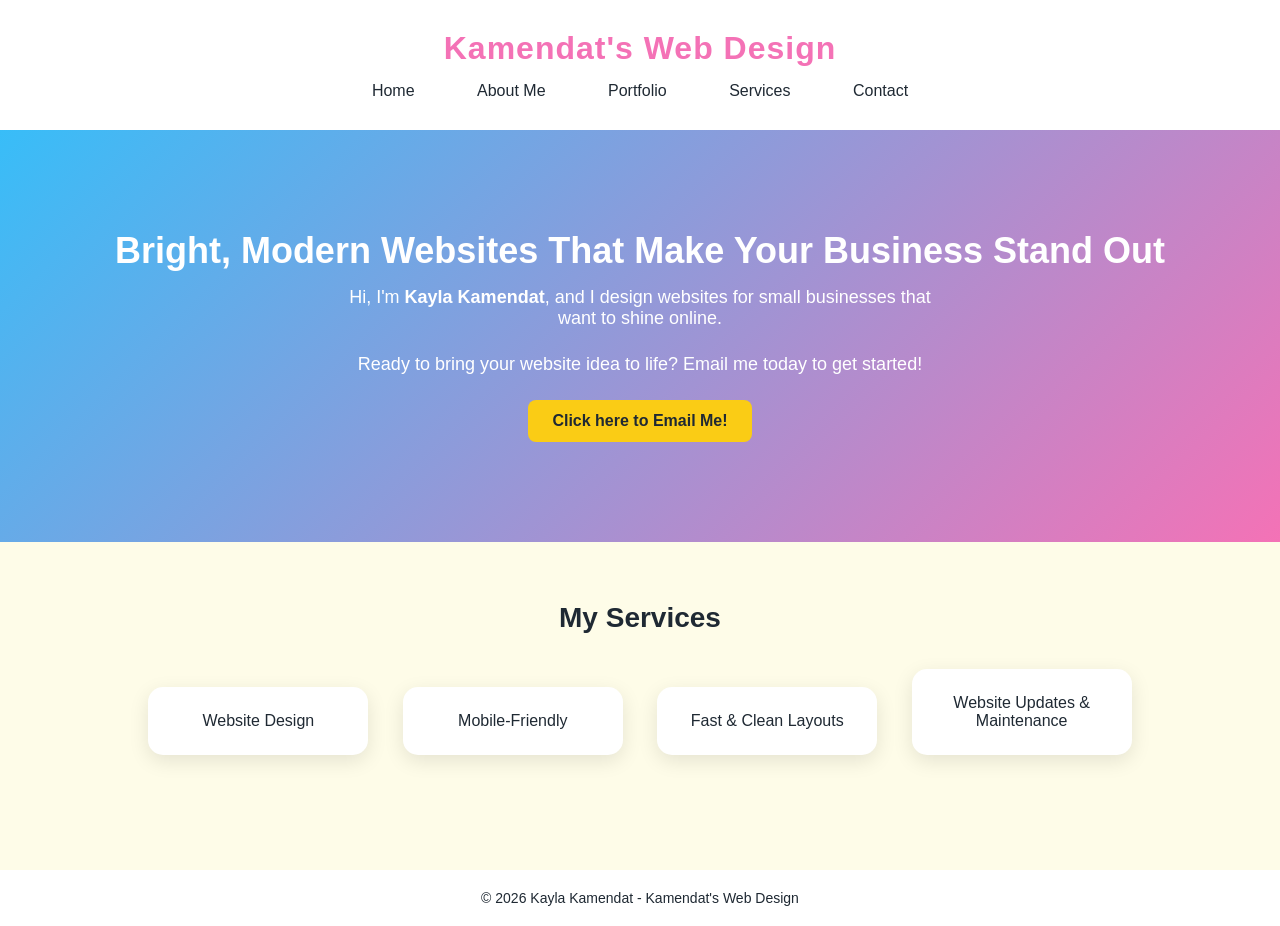
<file: index.html>
<!DOCTYPE html>
<html lang="en">
    <head>
        <meta charset="UTF-8">
        <title>Kamendat's Web Design</title>
        <link rel="stylesheet" href="style.css">
    </head>
    <body>

    <header>
        <h1>Kamendat's Web Design</h1>
        <nav>
            <a href="index.html">Home</a>
            <a href="About Me.html">About Me</a>
            <a href="portfolio.html">Portfolio</a>
            <a href="service.html">Services</a>
            <a href="contact.html">Contact</a>
        </nav>
    </header>

    <section class="hero">
        <h2>Bright, Modern Websites That Make Your Business Stand Out</h2>
        
        <p>Hi, I'm <strong>Kayla Kamendat</strong>, and I design websites for small businesses that want to shine online.</p>

         <p class="email-cta">
        Ready to bring your website idea to life? Email me today to get started!
    </p>

        <a href="mailto:krkamendat@gmail.com?subject=Website Inquiry" class="hero-button">
    Click here to Email Me! 
</a>
        
    </section>

    <section class="services">
        <h2>My Services</h2>
        <div class="card">Website Design</div>
        <div class="card">Mobile-Friendly</div>
        <div class="card">Fast & Clean Layouts </div>
        <div class="card">Website Updates & Maintenance</div>
    </section>

    <footer>
        <p>© 2026 Kayla Kamendat - Kamendat's Web Design</p>
    </footer>

</body>
</html>
</file>
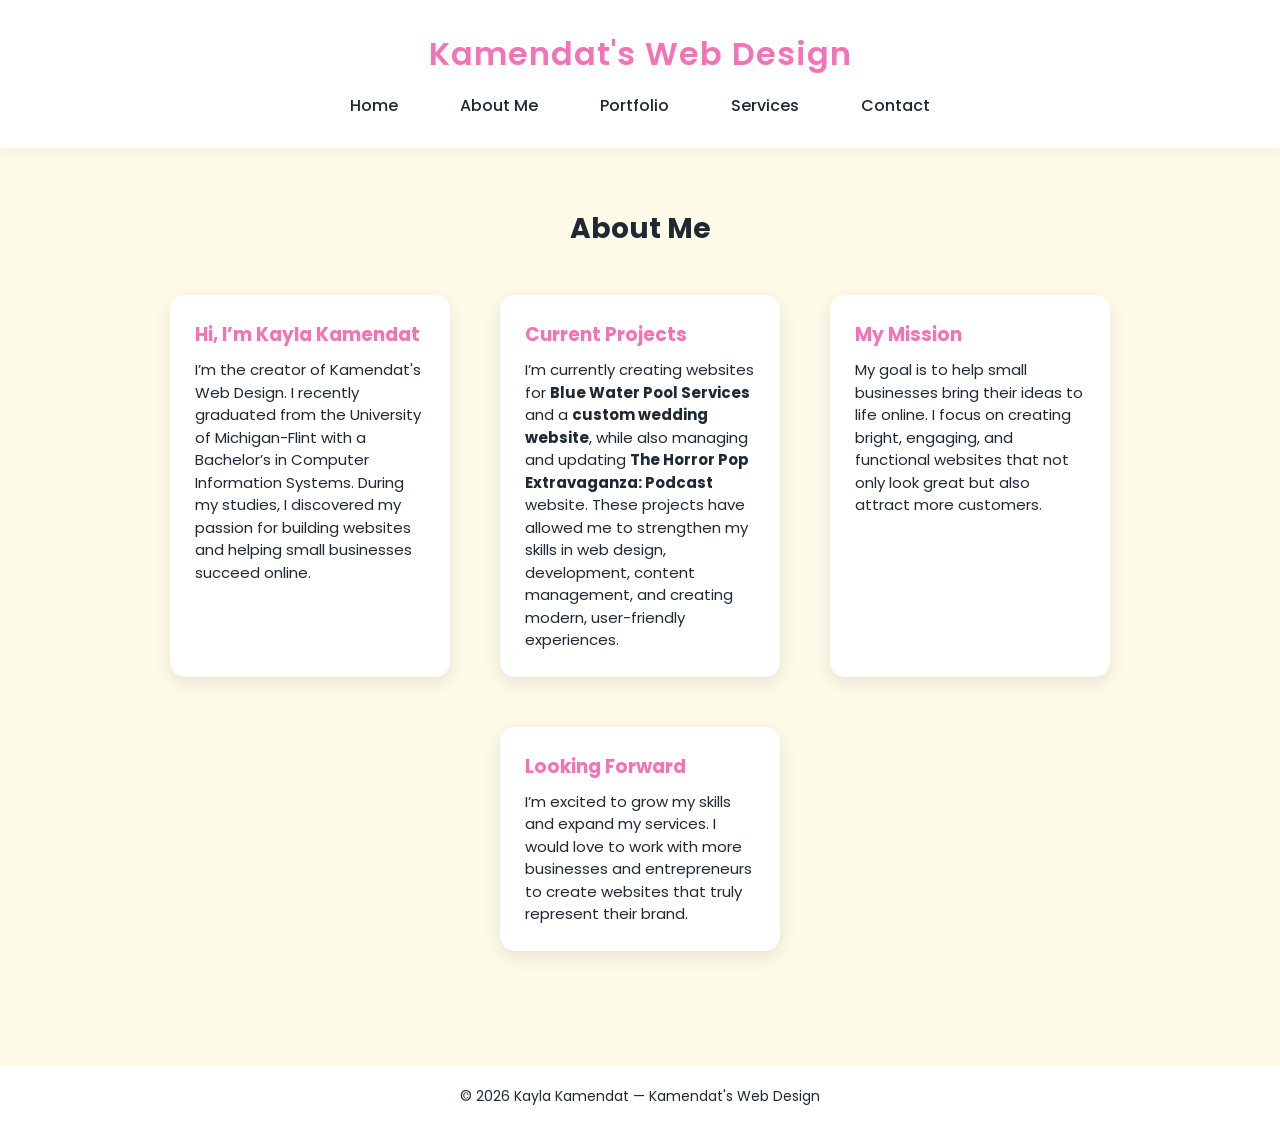
<file: About Me.html>
<!DOCTYPE html>
<html lang="en">
<head>
    <meta charset="UTF-8">
    <title>About Me - Kamendat's Web Design</title>
    <link href="https://fonts.googleapis.com/css2?family=Poppins:wght@400;600&display=swap" rel="stylesheet">
    <link rel="stylesheet" href="style.css">
</head>
<body>

<header>
    <h1><span>Kamendat's</span> Web Design</h1>
    <nav>
        <a href="index.html">Home</a>
        <a href="About Me.html">About Me</a>
        <a href="portfolio.html">Portfolio</a>
        <a href="service.html">Services</a>
        <a href="contact.html">Contact</a>
    </nav>
</header>

<section class="about">
    <h2>About Me</h2>

    <div class="about-cards">

        <div class="card">
            <h3>Hi, I’m Kayla Kamendat</h3>
            <p>
                I’m the creator of <span>Kamendat's Web Design</span>. I recently graduated from 
                the University of Michigan-Flint with a Bachelor’s in Computer Information Systems. 
                During my studies, I discovered my passion for building websites and helping small businesses succeed online.
            </p>
        </div>

        <div class="card">
            <h3>Current Projects</h3>
            <p>
                I’m currently creating websites for <strong>Blue Water Pool Services</strong> and a 
                <strong>custom wedding website</strong>, while also managing and updating <strong>The Horror Pop Extravaganza: Podcast</strong> 
                website. These projects have allowed me to strengthen my skills in web design, development, content management, 
                and creating modern, user-friendly experiences.
            </p>
        </div>

        <div class="card">
            <h3>My Mission</h3>
            <p>
                My goal is to help small businesses bring their ideas to life online. I focus on creating bright, engaging, 
                and functional websites that not only look great but also attract more customers.
            </p>
        </div>

        <div class="card">
            <h3>Looking Forward</h3>
            <p>
                I’m excited to grow my skills and expand my services. I would love to work with more businesses and entrepreneurs 
                to create websites that truly represent their brand.
            </p>
        </div>

    </div>
</section>

<footer>
    <p>© 2026 Kayla Kamendat — Kamendat's Web Design</p>
</footer>

</body>
</html>
</file>
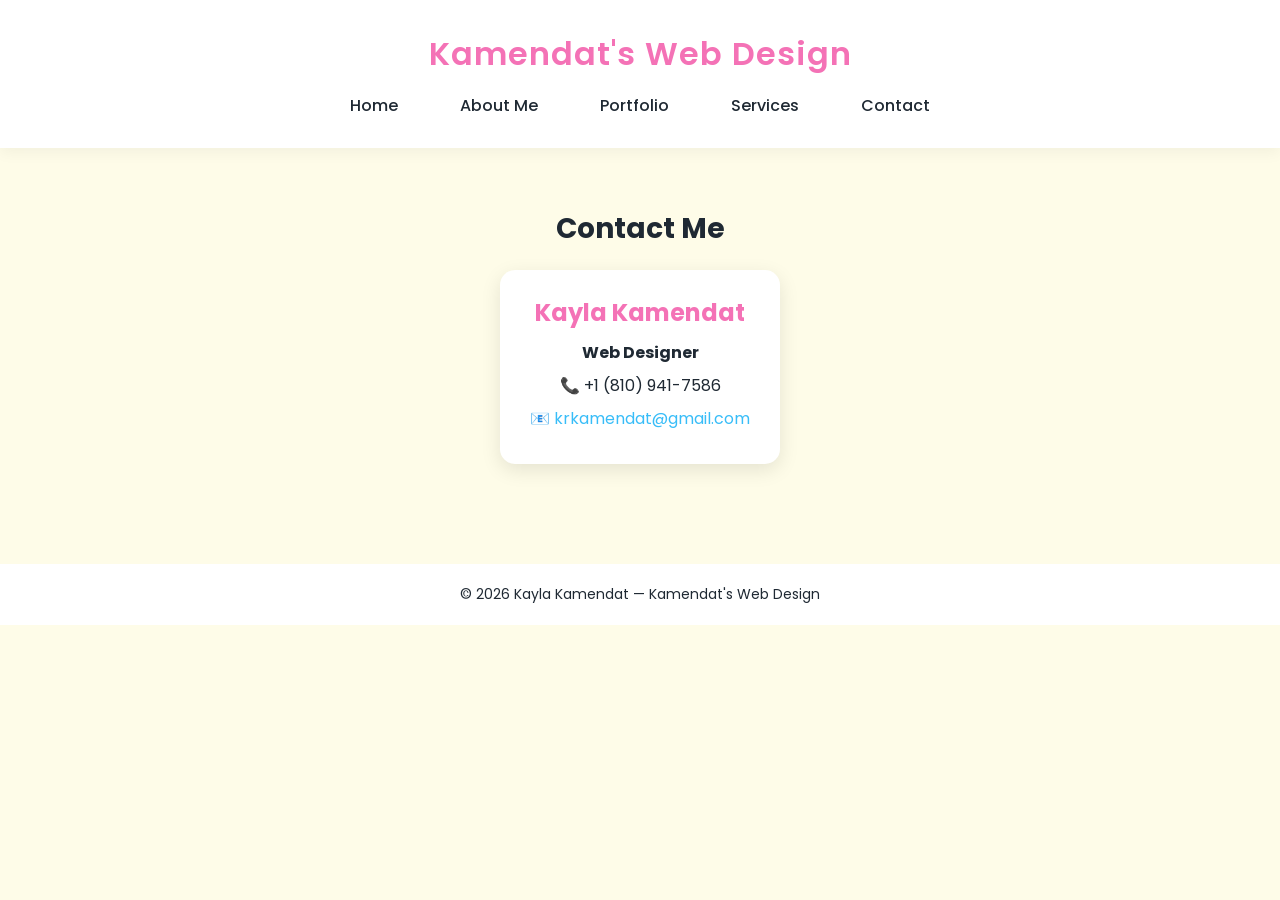
<file: contact.html>
<!DOCTYPE html>
<html lang="en">
<head>
    <meta charset="UTF-8">
    <title>Contact - Kamendat's Web Design</title>
    <link href="https://fonts.googleapis.com/css2?family=Poppins:wght@400;600&display=swap" rel="stylesheet">
    <link rel="stylesheet" href="style.css">
</head>
<body>

<header>
    <h1><span>Kamendat's</span> Web Design</h1>
    <nav>
        <a href="index.html">Home</a>
        <a href="About Me.html">About Me</a>
        <a href="portfolio.html">Portfolio</a>
        <a href="service.html">Services</a>
        <a href="contact.html">Contact</a>
    </nav>
</header>

<section class="contact">
    <h2>Contact Me</h2>
    
    <div class="contact-card">
        <h3>Kayla Kamendat</h3>
        <p><strong>Web Designer</strong></p>
        <p>📞 +1 (810) 941-7586</p>
        <p>📧 <a href="mailto:krkamendat@gmail.com">krkamendat@gmail.com</a></p>
    </div>
</section>

<footer>
    <p>© 2026 Kayla Kamendat — Kamendat's Web Design</p>
</footer>

</body>
</html>
</file>
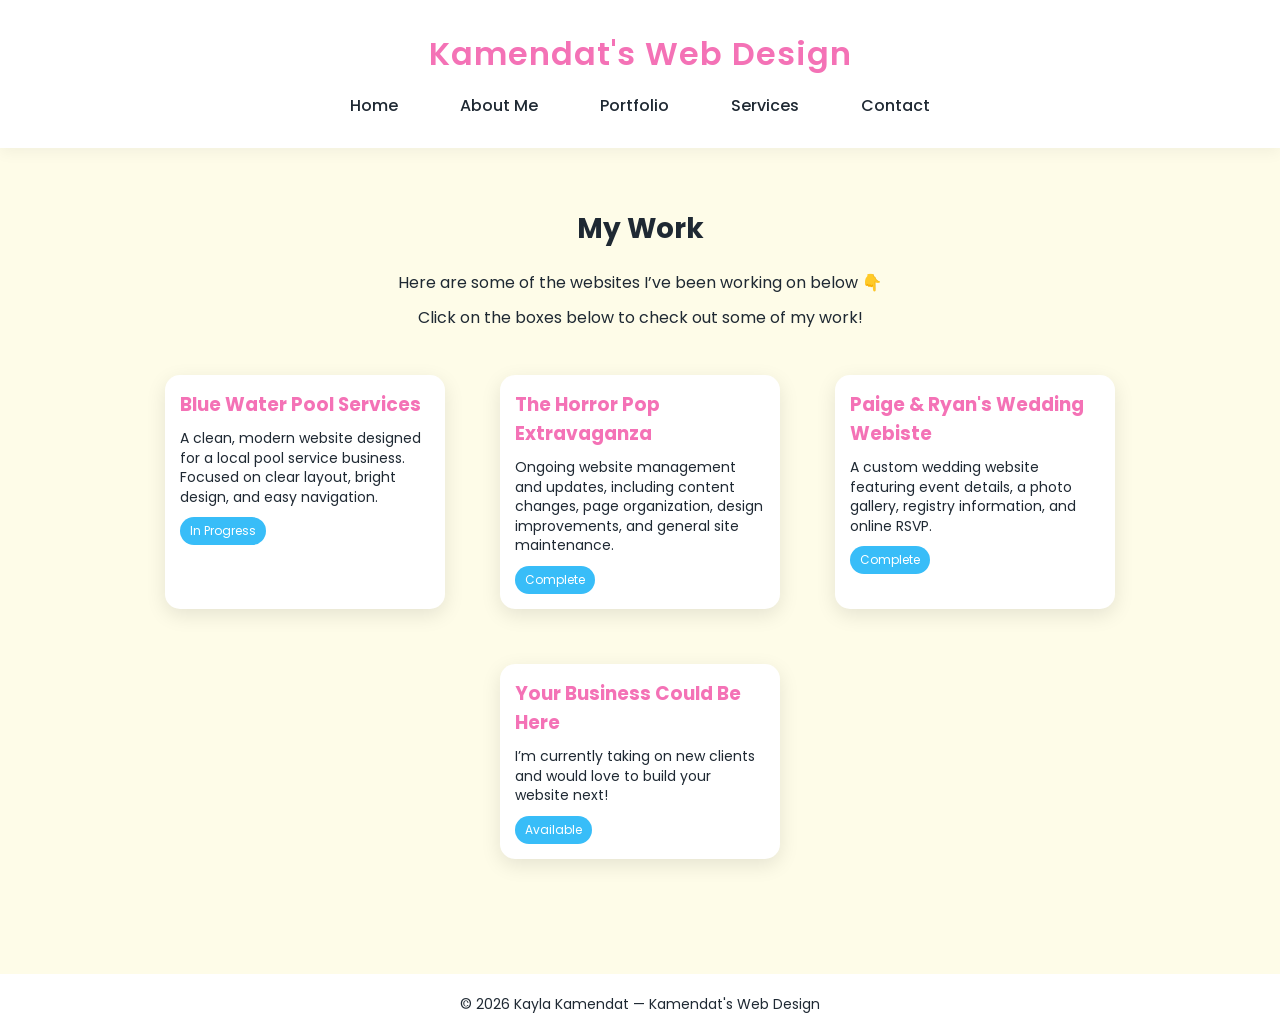
<file: portfolio.html>
<!DOCTYPE html>
<html lang="en">
<head>
    <meta charset="UTF-8">
    <title>Portfolio - Kamendat's Web Design</title>
    <link href="https://fonts.googleapis.com/css2?family=Poppins:wght@400;600&display=swap" rel="stylesheet">
    <link rel="stylesheet" href="style.css">
</head>
<body>

<header>
    <h1><span>Kamendat's</span> Web Design</h1>
    <nav>
        <a href="index.html">Home</a>
        <a href="About Me.html">About Me</a>
        <a href="portfolio.html">Portfolio</a>
        <a href="service.html">Services</a>
        <a href="contact.html">Contact</a>
    </nav>
</header>

<section class="portfolio">
    <h2>My Work</h2>
    <p>Here are some of the websites I’ve been working on below 👇</p>
    <p>Click on the boxes below to check out some of my work!</p>

    <div class="portfolio-cards">

        <!-- Project 1 -->
        <div class="card">
            <a href="https://kkamendat.github.io/BWPS/index.html" target="_blank" rel="noopener noreferrer">
                <h3>Blue Water Pool Services</h3>
                <p>
                    A clean, modern website designed for a local pool service business.
                    Focused on clear layout, bright design, and easy navigation.
                </p>
                <span class="tag">In Progress</span>
            </a>
        </div>

        <!-- Project 2 -->
        <div class="card">
            <a href="https://www.thehorrorpopextravaganza.com" target="_blank" rel="noopener noreferrer">
                <h3>The Horror Pop Extravaganza</h3>
                <p>
                     Ongoing website management and updates, including content changes,
                    page organization, design improvements, and general site maintenance.
                </p>
                
                 <span class="tag">Complete</span>
            </a>
        </div>

        <!-- Project 3 -->
        <div class="card">
            <a href="https://kkamendat.github.io/Paige-Ryan/index.html" target="_blank" rel="noopener noreferrer">
                <h3>Paige & Ryan's Wedding Webiste</h3>
                <p>
                    A custom wedding website featuring event details, a photo gallery,
                    registry information, and online RSVP.
                </p>
                
                 <span class="tag">Complete</span>
            </a>
        </div>
        
        <!-- Placeholder Project -->
        <div class="card">
            <a href="#" target="_blank" rel="noopener noreferrer">
                <h3>Your Business Could Be Here</h3>
                <p>
                    I’m currently taking on new clients and would love to build your website next!
                </p>
                <span class="tag">Available</span>
            </a>
        </div>

    </div>
</section>

<footer>
    <p>© 2026 Kayla Kamendat — Kamendat's Web Design</p>
</footer>

</body>
</html>
</file>
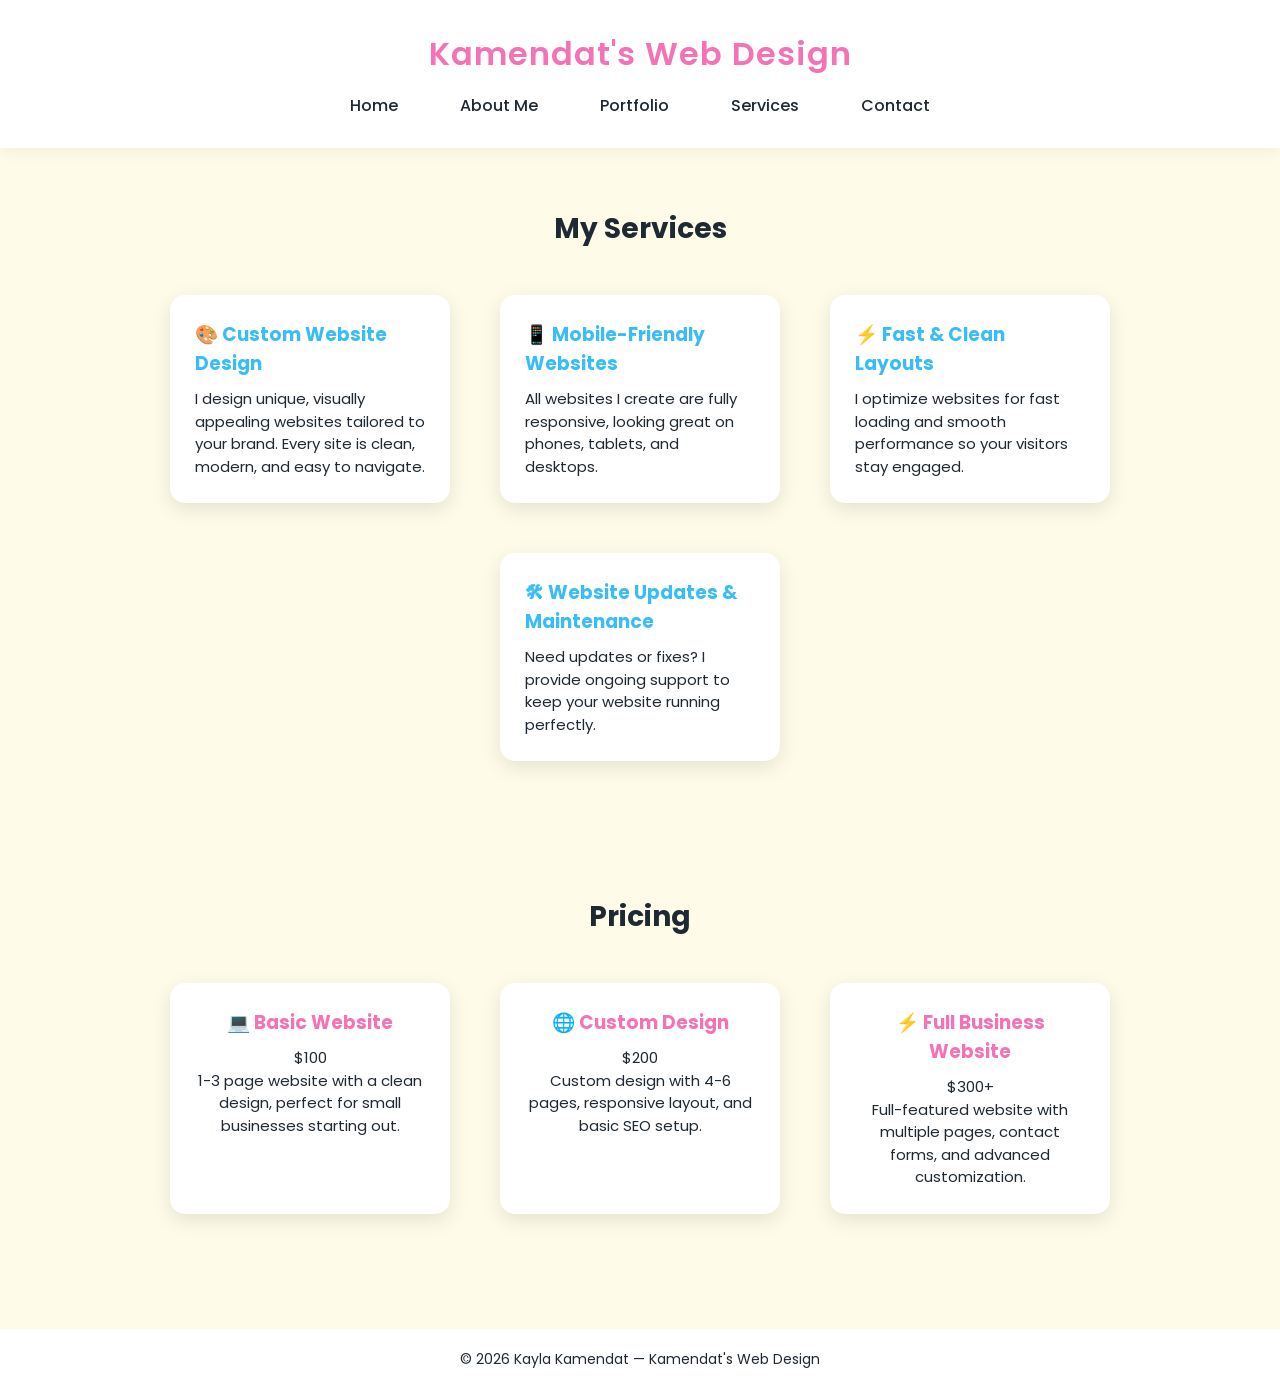
<file: service.html>
<!DOCTYPE html>
<html lang="en">
<head>
    <meta charset="UTF-8">
    <title>Services - Kamendat's Web Design</title>
    <link href="https://fonts.googleapis.com/css2?family=Poppins:wght@400;600&display=swap" rel="stylesheet">
    <link rel="stylesheet" href="style.css">
</head>
<body>

<header>
    <h1><span>Kamendat's</span> Web Design</h1>
    <nav>
        <a href="index.html">Home</a>
        <a href="About Me.html">About Me</a>
        <a href="portfolio.html">Portfolio</a>
        <a href="service.html">Services</a>
        <a href="contact.html">Contact</a>
    </nav>
</header>

<section class="services">
    <h2>My Services</h2>

    <div class="service-cards">

        <div class="card">
            <h3>🎨 Custom Website Design</h3>
            <p>I design unique, visually appealing websites tailored to your brand. Every site is clean, modern, and easy to navigate.</p>
        </div>

        <div class="card">
            <h3>📱 Mobile-Friendly Websites</h3>
            <p>All websites I create are fully responsive, looking great on phones, tablets, and desktops.</p>
        </div>

        <div class="card">
            <h3>⚡ Fast & Clean Layouts</h3>
            <p>I optimize websites for fast loading and smooth performance so your visitors stay engaged.</p>
        </div>

        <div class="card">
            <h3>🛠 Website Updates & Maintenance</h3>
            <p>Need updates or fixes? I provide ongoing support to keep your website running perfectly.</p>
        </div>

    </div>
</section>

<!-- Pricing section-->
<section class="pricing">
    <h2>Pricing</h2>

    <div class="pricing-cards">

        <div class="card">
            <h3>💻 Basic Website</h3>
            <p>$100</p>
            <p>1-3 page website with a clean design, perfect for small businesses starting out.</p>
        </div>

        <div class="card">
            <h3>🌐 Custom Design</h3>
            <p>$200</p>
            <p>Custom design with 4-6 pages, responsive layout, and basic SEO setup.</p>
        </div>

        <div class="card">
            <h3>⚡ Full Business Website</h3>
            <p>$300+</p>
            <p>Full-featured website with multiple pages, contact forms, and advanced customization.</p>
        </div>

    </div>
</section>
<!-- PRICING SECTION END -->

<footer>
    <p>© 2026 Kayla Kamendat — Kamendat's Web Design</p>
</footer>

</body>
</html>
</file>
<file: style.css>
/* ------------------ RESET ------------------ */
* {
    margin: 0;
    padding: 0;
    box-sizing: border-box;
}

/* ------------------ BODY ------------------ */
body {
    font-family: 'Poppins', sans-serif;
    background: #fefce8;
    color: #1f2933;
}

/* ------------------ HEADER ------------------ */
header {
    text-align: center;
    padding: 30px 20px;
    background: white;
    box-shadow: 0 4px 15px rgba(0,0,0,0.05);
}

header h1 {
    font-size: 32px;
    font-weight: 600;
    letter-spacing: 1px;
    color: #f472b6;
}

/* ------------------ NAVIGATION ------------------ */
nav {
    margin-top: 15px;
}

nav a {
    margin: 0 15px;
    text-decoration: none;
    color: #1f2933;
    font-weight: 500;
    padding: 8px 14px;
    border-radius: 8px;
    transition: all 0.2s ease;
}

nav a:hover {
    background: #f472b6;
    color: white;
}

/* ------------------ HERO ------------------ */
.hero {
    text-align: center;
    padding: 100px 20px;
    background: linear-gradient(135deg, #38bdf8, #f472b6);
    color: white;
}

.hero h2 {
    font-size: 36px;
    margin-bottom: 15px;
}

.hero p {
    max-width: 600px;
    margin: 0 auto 25px;
    font-size: 18px;
}

/* GET STARTED EMAIL BUTTON */
.hero-button {
    display: inline-block;
    padding: 12px 24px;
    background: #facc15;
    color: #1f2933 !important;
    font-weight: bold;
    border-radius: 8px;
    cursor: pointer;
    transition: all 0.2s ease;
    text-decoration: none;
}

.hero-button:hover {
    transform: scale(1.05);
    background: #fde047;
    color: #1f2933 !important;
}

/* ------------------ SECTIONS ------------------ */
section {
    padding: 60px 20px;
    text-align: center;
}

h2 {
    margin-bottom: 20px;
    font-size: 28px;
}

/* ------------------ CARDS (GENERAL) ------------------ */
.card {
    display: inline-block;
    background: white;
    padding: 25px;
    margin: 15px;
    border-radius: 15px;
    box-shadow: 0 6px 20px rgba(0,0,0,0.1);
    transition: all 0.2s ease;
    width: 220px;
}

.card:hover {
    transform: translateY(-5px);
}

/* ------------------ ABOUT ME CARDS ------------------ */
.about-cards {
    display: flex;
    flex-wrap: wrap;
    justify-content: center;
    gap: 20px;
    margin-top: 30px;
}

.about-cards .card {
    background: white;
    padding: 25px;
    border-radius: 15px;
    box-shadow: 0 6px 20px rgba(0,0,0,0.1);
    width: 280px;
    transition: transform 0.2s ease;
    text-align: left;
}

.about-cards .card h3 {
    margin-bottom: 10px;
    color: #f472b6;
}

.about-cards .card p {
    color: #1f2933;
    line-height: 1.5;
    font-size: 15px;
}

.about-cards .card:hover {
    transform: translateY(-5px);
}

/* ------------------ SERVICE CARDS ------------------ */
.service-cards {
    display: flex;
    flex-wrap: wrap;
    justify-content: center;
    gap: 20px;
    margin-top: 30px;
}

.service-cards .card {
    background: white;
    padding: 25px;
    border-radius: 15px;
    box-shadow: 0 6px 20px rgba(0,0,0,0.1);
    width: 280px;
    transition: transform 0.2s ease;
    text-align: left;
}

.service-cards .card h3 {
    margin-bottom: 10px;
    color: #38bdf8;
}

.service-cards .card p {
    color: #1f2933;
    line-height: 1.5;
    font-size: 15px;
}

.service-cards .card:hover {
    transform: translateY(-5px);
}

/* ------------------ CONTACT SECTION ------------------ */
.contact {
    text-align: center;
    padding: 60px 20px;
}

.contact p {
    font-size: 16px;
    margin-bottom: 15px;
    color: #1f2933;
}

/* ------------------ CONTACT CARD ------------------ */
.contact-card {
    display: inline-block;
    background: white;
    padding: 25px 30px;
    border-radius: 15px;
    box-shadow: 0 6px 20px rgba(0,0,0,0.1);
    max-width: 320px;
    margin: 0 auto;
    text-align: center;
    transition: transform 0.2s ease, box-shadow 0.2s ease;
}

.contact-card h3 {
    margin-bottom: 10px;
    font-size: 24px;
    color: #f472b6;
}

.contact-card p {
    margin: 8px 0;
    font-size: 16px;
    color: #1f2933;
}

.contact-card a {
    color: #38bdf8;
    text-decoration: none;
    transition: color 0.2s ease;
}

.contact-card a:hover {
    color: #0ea5e9;
}

.contact-card:hover {
    transform: translateY(-5px);
    box-shadow: 0 12px 25px rgba(0,0,0,0.15);
}

/* ------------------ PRICING ------------------ */
.pricing {
    text-align: center;
    padding: 60px 20px;
}

.pricing-cards {
    display: flex;
    flex-wrap: wrap;
    justify-content: center;
    gap: 20px;
    margin-top: 30px;
}

.pricing-cards .card {
    background: white;
    padding: 25px;
    border-radius: 15px;
    box-shadow: 0 6px 20px rgba(0,0,0,0.1);
    width: 280px;
    transition: transform 0.2s ease;
}

.pricing-cards .card h3 {
    margin-bottom: 10px;
    color: #f472b6;
}

.pricing-cards .card p {
    color: #1f2933;
    line-height: 1.5;
    font-size: 15px;
}

.pricing-cards .card:hover {
    transform: translateY(-5px);
}

/* ------------------ PORTFOLIO ------------------ */
.portfolio {
    text-align: center;
    padding: 60px 20px;
}

.portfolio p {
    margin-top: 10px;
    color: #1f2933;
}

.portfolio-cards {
    display: flex;
    flex-wrap: wrap;
    justify-content: center;
    gap: 25px;
    margin-top: 30px;
}

.portfolio-cards .card {
    background: white;
    padding: 15px;
    border-radius: 15px;
    box-shadow: 0 6px 20px rgba(0,0,0,0.1);
    width: 280px;
    transition: transform 0.2s ease;
    text-align: left;
}

.portfolio-cards .card img {
    width: 100%;
    border-radius: 12px;
    margin-bottom: 10px;
    transition: transform 0.3s ease;
}

.portfolio-cards .card h3 {
    margin-bottom: 8px;
    color: #f472b6;
}

.portfolio-cards .card p {
    font-size: 14px;
    line-height: 1.4;
    color: #1f2933;
}

.portfolio-cards .card a {
    text-decoration: none;
    color: inherit;
}

.portfolio-cards .card:hover {
    transform: translateY(-5px);
    box-shadow: 0 12px 25px rgba(0,0,0,0.15);
}

.portfolio-cards .card:hover img {
    transform: scale(1.05);
}

.tag {
    display: inline-block;
    margin-top: 10px;
    padding: 5px 10px;
    background: #38bdf8;
    color: white;
    border-radius: 20px;
    font-size: 12px;
}

/* ------------------ FOOTER ------------------ */
footer {
    text-align: center;
    padding: 20px;
    background: white;
    margin-top: 40px;
    font-size: 14px;
}

footer p {
    margin: 0;
    text-align: center;
}

/* ------------------ GLOBAL LINK STYLE ------------------ */
a {
    text-decoration: none;
}

a:hover {
    color: #38bdf8;
}
</file>
